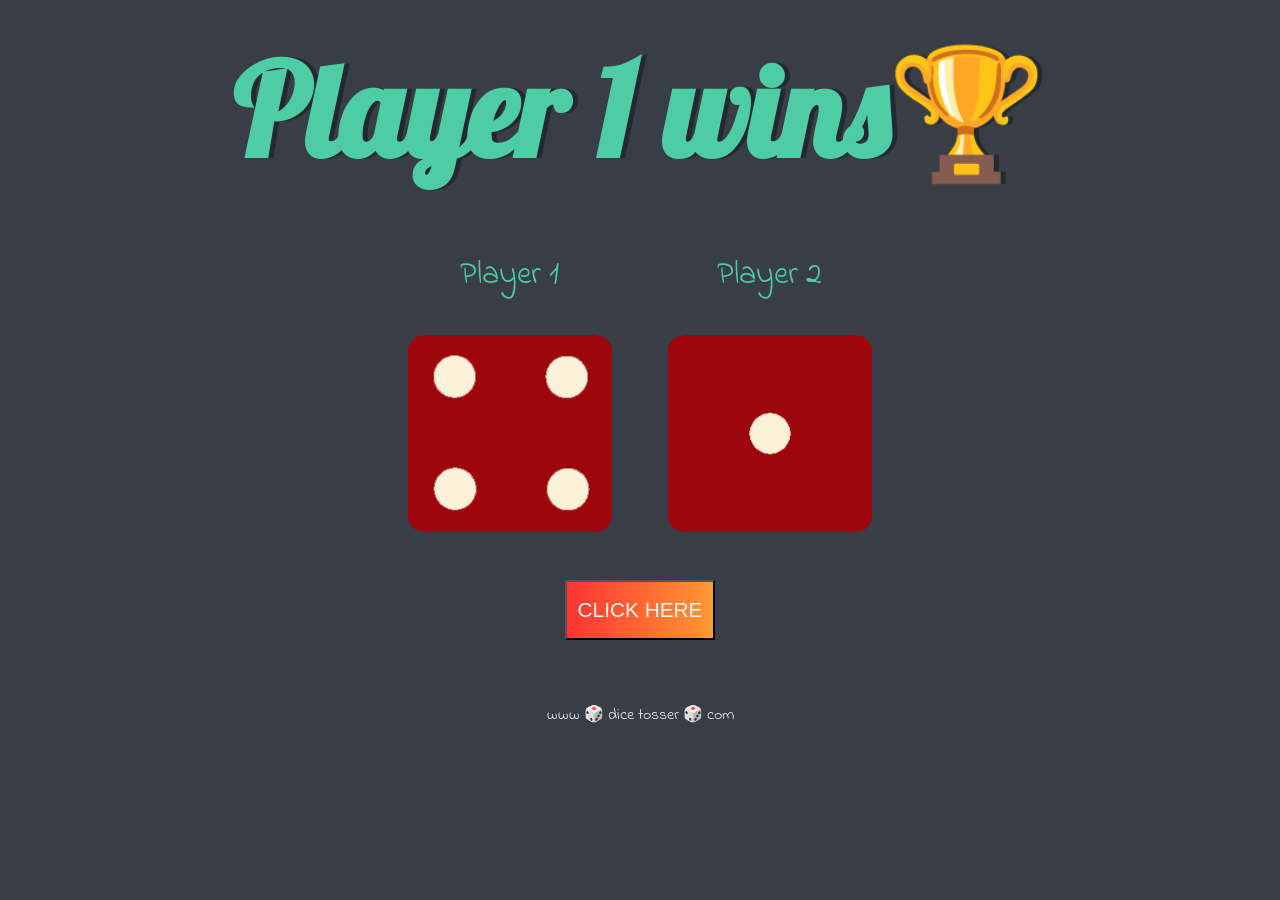
<file: index.html>
<!DOCTYPE html>
<html lang="en" dir="ltr">
  <head>
    <meta charset="utf-8">
    <title>Dicee</title>
    <link rel="stylesheet" href="styles.css">
    <link href="https://fonts.googleapis.com/css?family=Indie+Flower|Lobster" rel="stylesheet">

  </head>
  <body>

    <div class="container">
      <h1>Refresh Me</h1>

      <div class="dice">
        <p>Player 1</p>
        <img  class="img1" src="images/dice6.png">
      </div>

      <div class="dice">
        <p>Player 2</p>
        <img class="img2" src="images/dice6.png">
      </div>

    </div>
    <div class="button">
      <button class="buton">CLICK HERE</button>
    </div>

    <script src="script.js"></script>
  </body>

  <footer>
    www 🎲 dice tosser 🎲 com
  </footer>
</html>
</file>
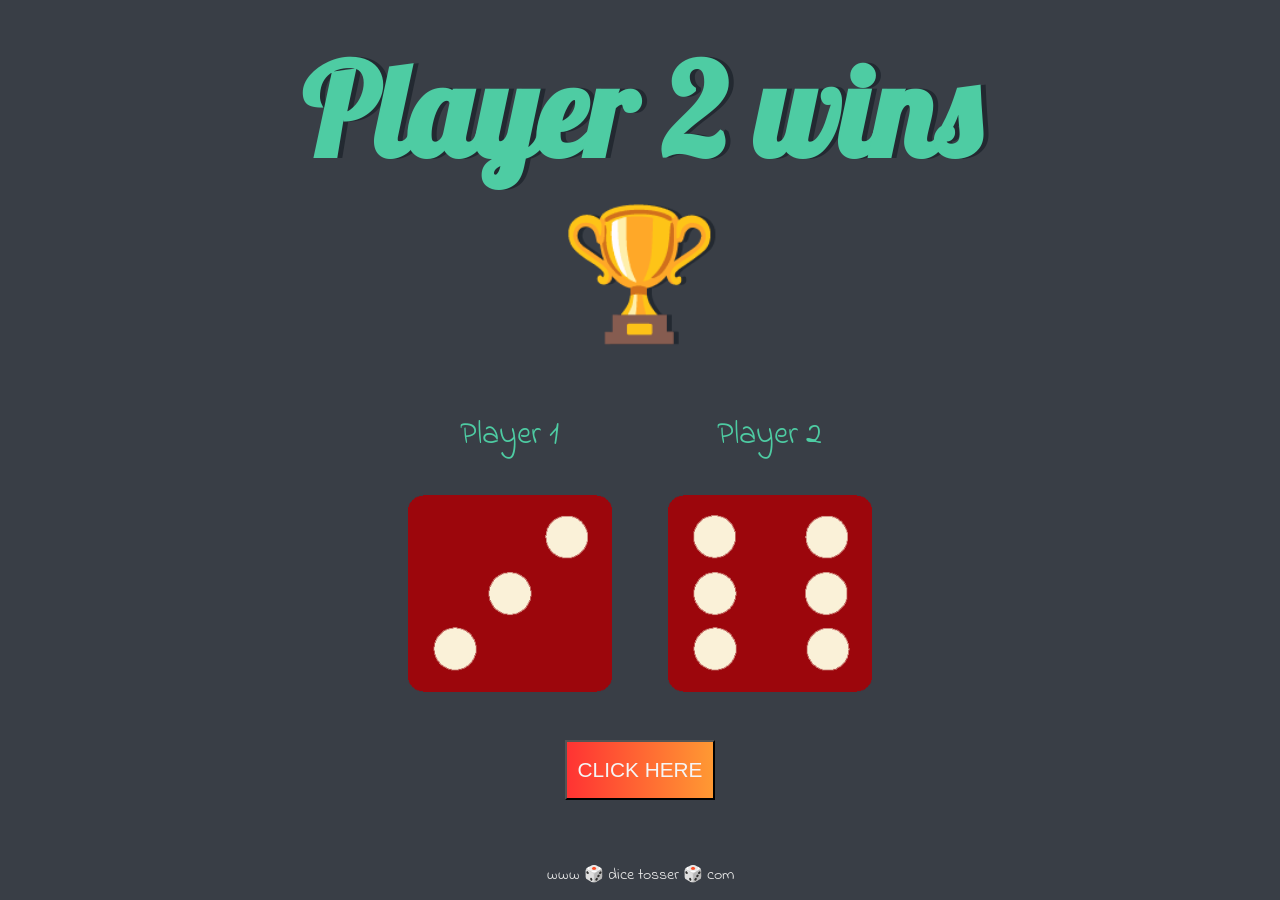
<file: dicee.html>
<!DOCTYPE html>
<html lang="en" dir="ltr">
  <head>
    <meta charset="utf-8">
    <title>Dicee</title>
    <link rel="stylesheet" href="styles.css">
    <link href="https://fonts.googleapis.com/css?family=Indie+Flower|Lobster" rel="stylesheet">

  </head>
  <body>

    <div class="container">
      <h1>Refresh Me</h1>

      <div class="dice">
        <p>Player 1</p>
        <img  class="img1" src="images/dice6.png">
      </div>

      <div class="dice">
        <p>Player 2</p>
        <img class="img2" src="images/dice6.png">
      </div>

    </div>
    <div class="button">
      <button class="buton">CLICK HERE</button>
    </div>

    <script src="index.js"></script>
  </body>

  <footer>
    www 🎲 dice tosser 🎲 com
  </footer>
</html>
</file>
<file: styles.css>
.container {
  width: 70%;
  margin: auto;
  text-align: center;
}

.dice {
  text-align: center;
  display: inline-block;

}

body {
  background-color: #393E46;
}

h1 {
  margin: 30px;
  font-family: 'Lobster', cursive;
  text-shadow: 5px 0 #232931;
  font-size: 8rem;
  color: #4ECCA3;
}

p {
  font-size: 2rem;
  color: #4ECCA3;
  font-family: 'Indie Flower', cursive;
}

img {
  width: 80%;
}

footer {
  margin-top: 5%;
  color: #EEEEEE;
  text-align: center;
  font-family: 'Indie Flower', cursive;

}
.button{
  margin-top: 40px;
  display: flex;
  text-align: center;
  justify-content: center;
  
}
.buton{
  background: linear-gradient(to right, #ff3333, #ff9933);


  color: whitesmoke;
  width: 150px;
  height: 60px;
  font-size: 1.3rem;
  font-weight:500;
  
  
}
</file>
